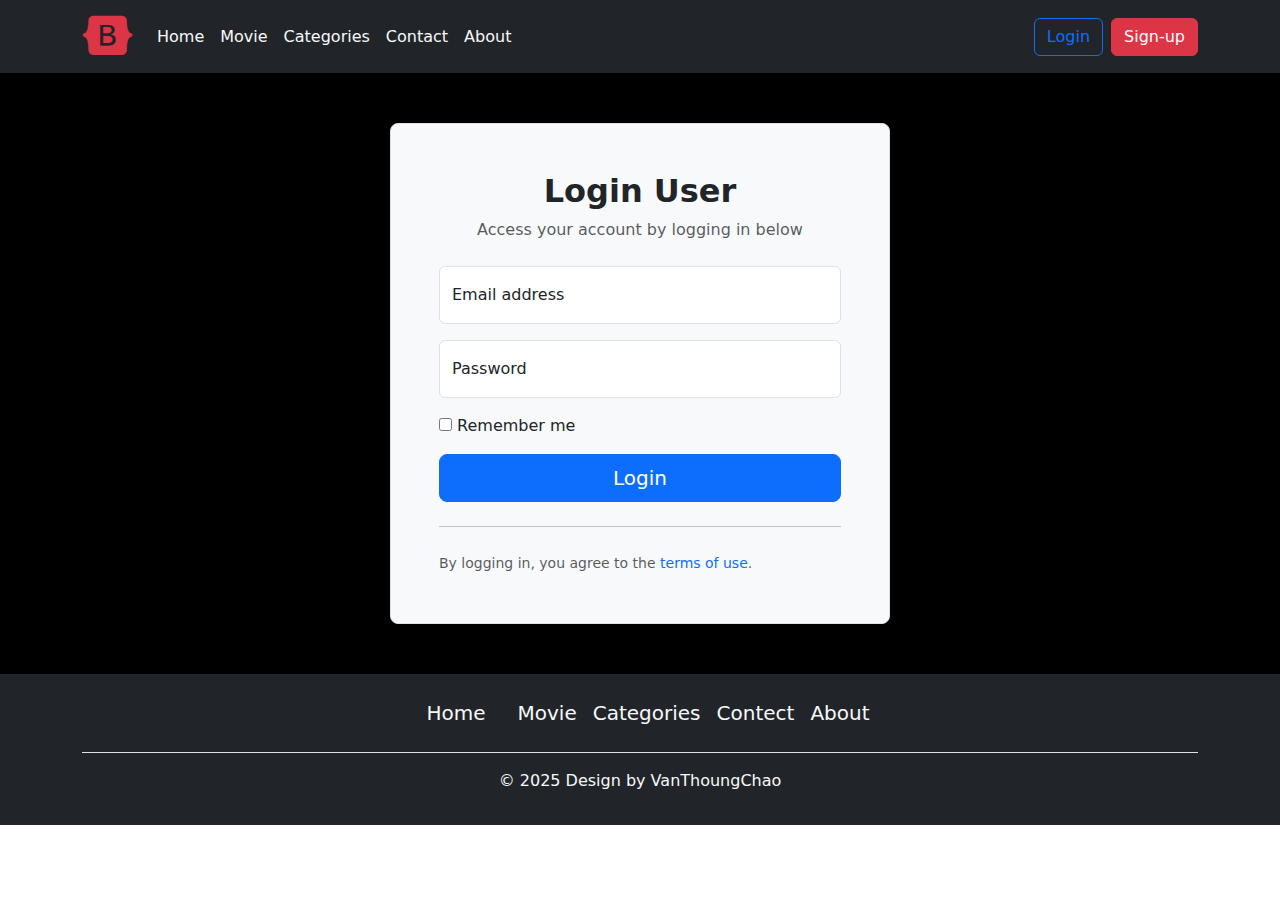
<file: login.html>
<!DOCTYPE html>
<html lang="en">
  <head>
    <meta charset="UTF-8" />
    <meta name="viewport" content="width=device-width, initial-scale=1.0" />
    <meta
      name="keywords"
      content="movies, latest movies, popular movies, upcoming movies, movie trailers, film, entertainment"
    />
    <meta name="author" content="VanThoungChao" />

    <meta property="og:title" content="Movie Website" />
    <meta
      property="og:description"
      content="Discover the latest and upcoming movies with trailers and more."
    />
    <meta property="og:image" content="" />
    <meta property="og:url" content="https://Movie168.com" />
    <meta property="og:type" content="website" />
    <meta property="og:locale" content="en_US" />
    <meta property="og:site_name" content="Movie Website" />
    <!-- twitter -->
    <meta name="twitter:card" content="image" />
    <meta name="twitter:title" content="Movie Website" />
    <meta
      name="twitter:description"
      content="Explore the best of movie trailers, latest releases, and much more."
    />
    <meta name="twitter:image" content="image" />
    <meta name="twitter:image:alt" content="" />
    <meta name="twitter:site" content="" />
    <meta name="twitter:creator" content="" />
    <!-- googole -->
    <meta itemprop="name" content="Movie Website" />
    <meta
      itemprop="description"
      content="Discover the latest movies, popular films, and upcoming releases. Watch trailers and stay updated with the movie world."
    />
    <meta itemprop="image" content="image" />

    <title>Login</title>
    <link rel="stylesheet" href="main.css" />
    <link
      href="https://cdn.jsdelivr.net/npm/bootstrap@5.3.3/dist/css/bootstrap.min.css"
      rel="stylesheet"
      integrity="sha384-QWTKZyjpPEjISv5WaRU9OFeRpok6YctnYmDr5pNlyT2bRjXh0JMhjY6hW+ALEwIH"
      crossorigin="anonymous"
    />
    <link
      rel="stylesheet"
      href="https://cdnjs.cloudflare.com/ajax/libs/font-awesome/6.7.2/css/all.min.css"
    />
  </head>
  <body>
    <!-- header -->
    <header class="container-fluid bg-dark position-sticky top-0 z-3">
      <nav class="navbar navbar-expand-md navbar-dark bg-dark">
        <div class="container">
          <a class="navbar-brand" href="#">
            <i class="fa-brands fa-bootstrap text-danger" style="font-size: 45px"></i>
          </a>
          <button
            class="navbar-toggler"
            type="button"
            data-bs-toggle="collapse"
            data-bs-target="#navbarNav"
            aria-controls="navbarNav"
            aria-expanded="false"
            aria-label="Toggle navigation"
          >
            <span class="navbar-toggler-icon"></span>
          </button>
          <div class="collapse navbar-collapse" id="navbarNav">
            <ul class="navbar-nav me-auto mb-2 mb-lg-0">
              <li class="nav-item">
                <a class="nav-link text-light" href="index.html">Home</a>
              </li>
              <li class="nav-item">
                <a class="nav-link text-light" href="movie.html">Movie</a>
              </li>
              <li class="nav-item">
                <a class="nav-link text-light" href="#">Categories</a>
              </li>
              <li class="nav-item">
                <a class="nav-link text-light" href="#">Contact</a>
              </li>
              <li class="nav-item">
                <a class="nav-link text-light" href="#">About</a>
              </li>
            </ul>
            <div class="d-flex">
              <a href="login.html" class="btn btn-outline-primary me-2">Login</a>
              <a href="signup.html" class="btn btn-danger">Sign-up</a>
            </div>
          </div>
        </div>
      </nav>
    </header>

    <!-- main -->
    <main class="bg-black container-fluid">
      <!-- Login -->
      <section class="container">
        <div class="m-auto" style="max-width: 500px; padding: 50px 0px">
          <form class="p-3 p-md-5 border rounded-3 bg-body-tertiary">
            <div class="text-center mb-4">
              <h2 class="fw-bold">Login User</h2>
              <p class="text-muted">Access your account by logging in below</p>
            </div>
            <div class="form-floating mb-3">
              <input
                type="email"
                class="form-control"
                id="floatingInput"
                placeholder="name@example.com"
              />
              <label for="floatingInput">Email address</label>
            </div>
            <div class="form-floating mb-3">
              <input
                type="password"
                class="form-control"
                id="floatingPassword"
                placeholder="Password"
              />
              <label for="floatingPassword">Password</label>
            </div>
            <div class="checkbox mb-3">
              <label>
                <input type="checkbox" value="remember-me" /> Remember me
              </label>
            </div>
            <button class="w-100 btn btn-lg btn-primary" type="submit">
              Login
            </button>
            <hr class="my-4" />
            <small class="text-body-secondary"
              >By logging in, you agree to the
              <a href="#" class="text-decoration-none">terms of use</a>.</small
            >
          </form>
        </div>
      </section>
    </main>
    <!-- footer -->
    <footer class="py-3 container-fluid bg-dark">
        <div class="container">
          <ul class="nav justify-content-center border-bottom pb-3 mb-3">
            <li class="nav-item">
              <a href="index.html" class="nav-link px-4 text-light fs-5">Home</a>
            </li>
            <li class="nav-item">
              <a href="movie.html" class="nav-link px-2 text-light fs-5">Movie</a>
            </li>
            <li class="nav-item">
              <a href="#" class="nav-link px-2 text-light fs-5">Categories</a>
            </li>
            <li class="nav-item">
              <a href="#" class="nav-link px-2 text-light fs-5">Contect</a>
            </li>
            <li class="nav-item">
              <a href="#" class="nav-link px-2 text-light fs-5">About</a>
            </li>
          </ul>
          <p class="text-center text-light">© 2025 Design by VanThoungChao</p>
        </div>
      </footer>
  </body>
  <script
    src="https://cdn.jsdelivr.net/npm/bootstrap@5.3.3/dist/js/bootstrap.bundle.min.js"
    integrity="sha384-YvpcrYf0tY3lHB60NNkmXc5s9fDVZLESaAA55NDzOxhy9GkcIdslK1eN7N6jIeHz"
    crossorigin="anonymous"
  ></script>
</html>
</file>
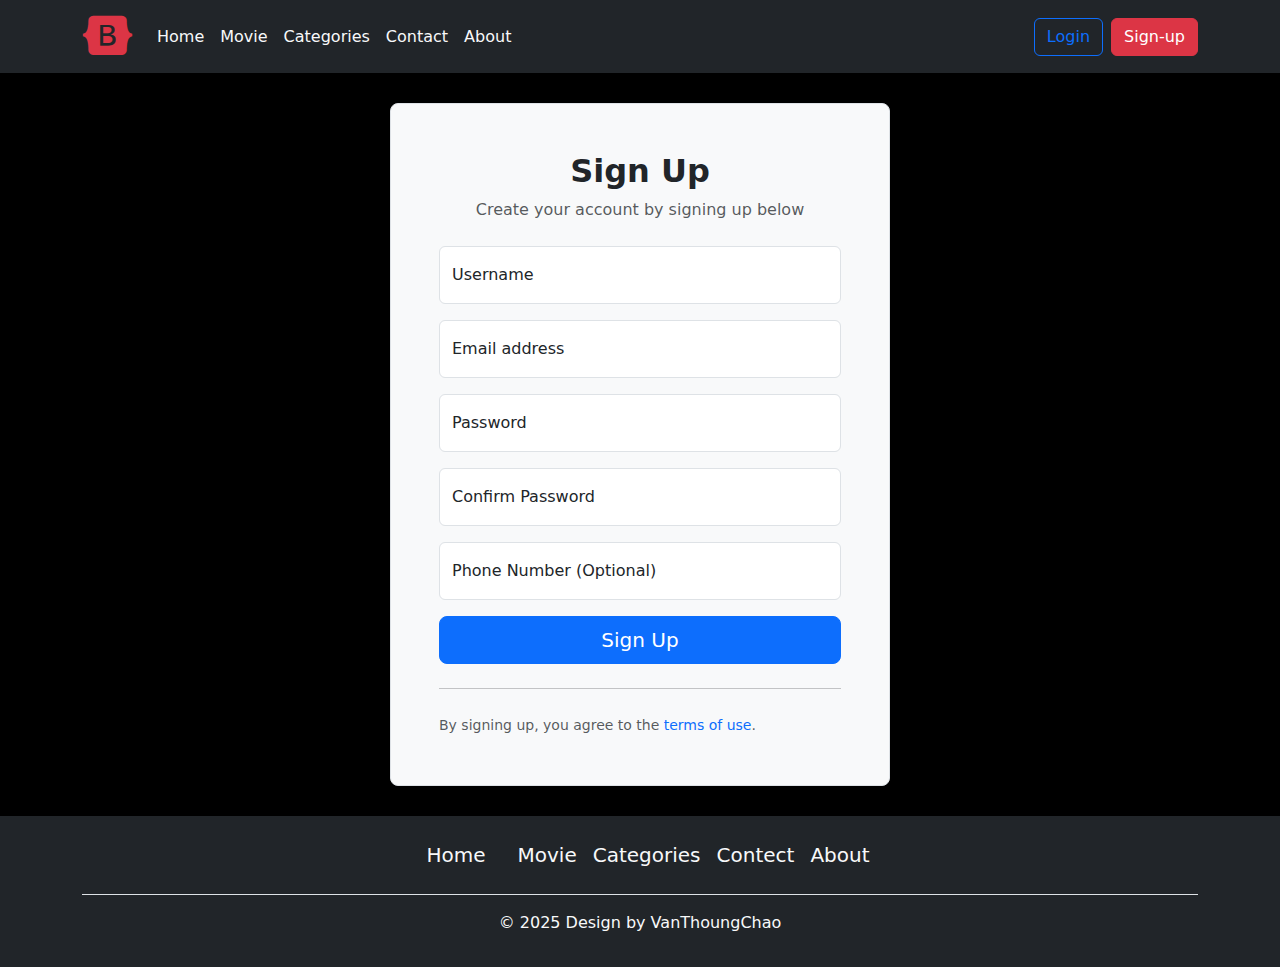
<file: signup.html>
<!DOCTYPE html>
<html lang="en">
  <head>
    <meta charset="UTF-8" />
    <meta name="viewport" content="width=device-width, initial-scale=1.0" />
    <meta
      name="keywords"
      content="movies, latest movies, popular movies, upcoming movies, movie trailers, film, entertainment"
    />
    <meta name="author" content="VanThoungChao" />

    <meta property="og:title" content="Movie Website" />
    <meta
      property="og:description"
      content="Discover the latest and upcoming movies with trailers and more."
    />
    <meta property="og:image" content="" />
    <meta property="og:url" content="https://Movie168.com" />
    <meta property="og:type" content="website" />
    <meta property="og:locale" content="en_US" />
    <meta property="og:site_name" content="Movie Website" />
    <!-- twitter -->
    <meta name="twitter:card" content="image" />
    <meta name="twitter:title" content="Movie Website" />
    <meta
      name="twitter:description"
      content="Explore the best of movie trailers, latest releases, and much more."
    />
    <meta name="twitter:image" content="image" />
    <meta name="twitter:image:alt" content="" />
    <meta name="twitter:site" content="" />
    <meta name="twitter:creator" content="" />
    <!-- googole -->
    <meta itemprop="name" content="Movie Website" />
    <meta
      itemprop="description"
      content="Discover the latest movies, popular films, and upcoming releases. Watch trailers and stay updated with the movie world."
    />
    <meta itemprop="image" content="image" />

    <title>Sign up</title>
    <link rel="stylesheet" href="main.css" />
    <link
      href="https://cdn.jsdelivr.net/npm/bootstrap@5.3.3/dist/css/bootstrap.min.css"
      rel="stylesheet"
      integrity="sha384-QWTKZyjpPEjISv5WaRU9OFeRpok6YctnYmDr5pNlyT2bRjXh0JMhjY6hW+ALEwIH"
      crossorigin="anonymous"
    />
    <link
      rel="stylesheet"
      href="https://cdnjs.cloudflare.com/ajax/libs/font-awesome/6.7.2/css/all.min.css"
    />
  </head>
  <body>
    <!-- header -->
    <header class="container-fluid bg-dark position-sticky top-0 z-3">
      <nav class="navbar navbar-expand-md navbar-dark bg-dark">
        <div class="container">
          <a class="navbar-brand" href="#">
            <i class="fa-brands fa-bootstrap text-danger" style="font-size: 45px"></i>
          </a>
          <button
            class="navbar-toggler"
            type="button"
            data-bs-toggle="collapse"
            data-bs-target="#navbarNav"
            aria-controls="navbarNav"
            aria-expanded="false"
            aria-label="Toggle navigation"
          >
            <span class="navbar-toggler-icon"></span>
          </button>
          <div class="collapse navbar-collapse" id="navbarNav">
            <ul class="navbar-nav me-auto mb-2 mb-lg-0">
              <li class="nav-item">
                <a class="nav-link text-light" href="index.html">Home</a>
              </li>
              <li class="nav-item">
                <a class="nav-link text-light" href="movie.html">Movie</a>
              </li>
              <li class="nav-item">
                <a class="nav-link text-light" href="#">Categories</a>
              </li>
              <li class="nav-item">
                <a class="nav-link text-light" href="#">Contact</a>
              </li>
              <li class="nav-item">
                <a class="nav-link text-light" href="#">About</a>
              </li>
            </ul>
            <div class="d-flex">
              <a href="login.html" class="btn btn-outline-primary me-2">Login</a>
              <a href="signup.html" class="btn btn-danger">Sign-up</a>
            </div>
          </div>
        </div>
      </nav>
    </header>
    <!-- main -->
    <main class="bg-black container-fluid">
      <section class="container">
        <div class="m-auto" style="max-width: 500px; padding: 30px 0px">
          <form class="p-3 p-md-5 border rounded-3 bg-body-tertiary">
            <div class="text-center mb-4">
              <h2 class="fw-bold">Sign Up</h2>
              <p class="text-muted">Create your account by signing up below</p>
            </div>
            <div class="form-floating mb-3">
              <input
                type="text"
                class="form-control"
                id="floatingUsername"
                placeholder="Username"
                required
              />
              <label for="floatingUsername">Username</label>
            </div>
            <div class="form-floating mb-3">
              <input
                type="email"
                class="form-control"
                id="floatingEmail"
                placeholder="name@example.com"
                required
              />
              <label for="floatingEmail">Email address</label>
            </div>
            <div class="form-floating mb-3">
              <input
                type="password"
                class="form-control"
                id="floatingPassword"
                placeholder="Password"
                required
              />
              <label for="floatingPassword">Password</label>
            </div>
            <div class="form-floating mb-3">
              <input
                type="password"
                class="form-control"
                id="floatingConfirmPassword"
                placeholder="Confirm Password"
                required
              />
              <label for="floatingConfirmPassword">Confirm Password</label>
            </div>
            <div class="form-floating mb-3">
              <input
                type="tel"
                class="form-control"
                id="floatingPhone"
                placeholder="Phone Number"
                pattern="[0-9]{10}"
              />
              <label for="floatingPhone">Phone Number (Optional)</label>
            </div>
            <button class="w-100 btn btn-lg btn-primary" type="submit">
              Sign Up
            </button>
            <hr class="my-4" />
            <small class="text-body-secondary">
              By signing up, you agree to the
              <a href="#" class="text-decoration-none">terms of use</a>.
            </small>
          </form>
        </div>
      </section>
    </main>
    <!-- footer -->
    <footer class="py-3 container-fluid bg-dark">
      <div class="container">
        <ul class="nav justify-content-center border-bottom pb-3 mb-3">
          <li class="nav-item">
            <a href="index.html" class="nav-link px-4 text-light fs-5">Home</a>
          </li>
          <li class="nav-item">
            <a href="movie.html" class="nav-link px-2 text-light fs-5">Movie</a>
          </li>
          <li class="nav-item">
            <a href="#" class="nav-link px-2 text-light fs-5">Categories</a>
          </li>
          <li class="nav-item">
            <a href="#" class="nav-link px-2 text-light fs-5">Contect</a>
          </li>
          <li class="nav-item">
            <a href="#" class="nav-link px-2 text-light fs-5">About</a>
          </li>
        </ul>
        <p class="text-center text-light">© 2025 Design by VanThoungChao</p>
      </div>
    </footer>
  </body>
  <script
    src="https://cdn.jsdelivr.net/npm/bootstrap@5.3.3/dist/js/bootstrap.bundle.min.js"
    integrity="sha384-YvpcrYf0tY3lHB60NNkmXc5s9fDVZLESaAA55NDzOxhy9GkcIdslK1eN7N6jIeHz"
    crossorigin="anonymous"
  ></script>
</html>
</file>
<file: main.css>
body {
  margin: 0;
  padding: 0;
  box-sizing: border-box;
}

.card-body {
  background: rgba(0, 0, 0, 0.7);
}
img {
  max-width: 100%;
  height: auto;
}
.blurred-image {
  width: 100%;
  height: auto;
  filter: blur(10px); /* Apply blur with a 8px radius */
}
.movie-card {
  background-color: #222;
  color: #fff;
  padding: 15px;
  border-radius: 8px;
}
.movie-card img {
  width: 100%;
  border-radius: 8px;
}
.movie-card h5 {
  font-size: 1.25rem;
  font-weight: bold;
}
.movie-list .rank {
  font-size: 1.5rem;
  font-weight: bold;
}
.movie-list .movie-item {
  display: flex;
  align-items: center;
  margin-bottom: 10px;
}
.movie-list .movie-item img {
  width: 50px;
  height: 50px;
  margin-right: 10px;
  border-radius: 4px;
  object-fit: cover;
}
.movie-list .views {
  font-size: 0.9rem;
  color: #aaa;
}
</file>
